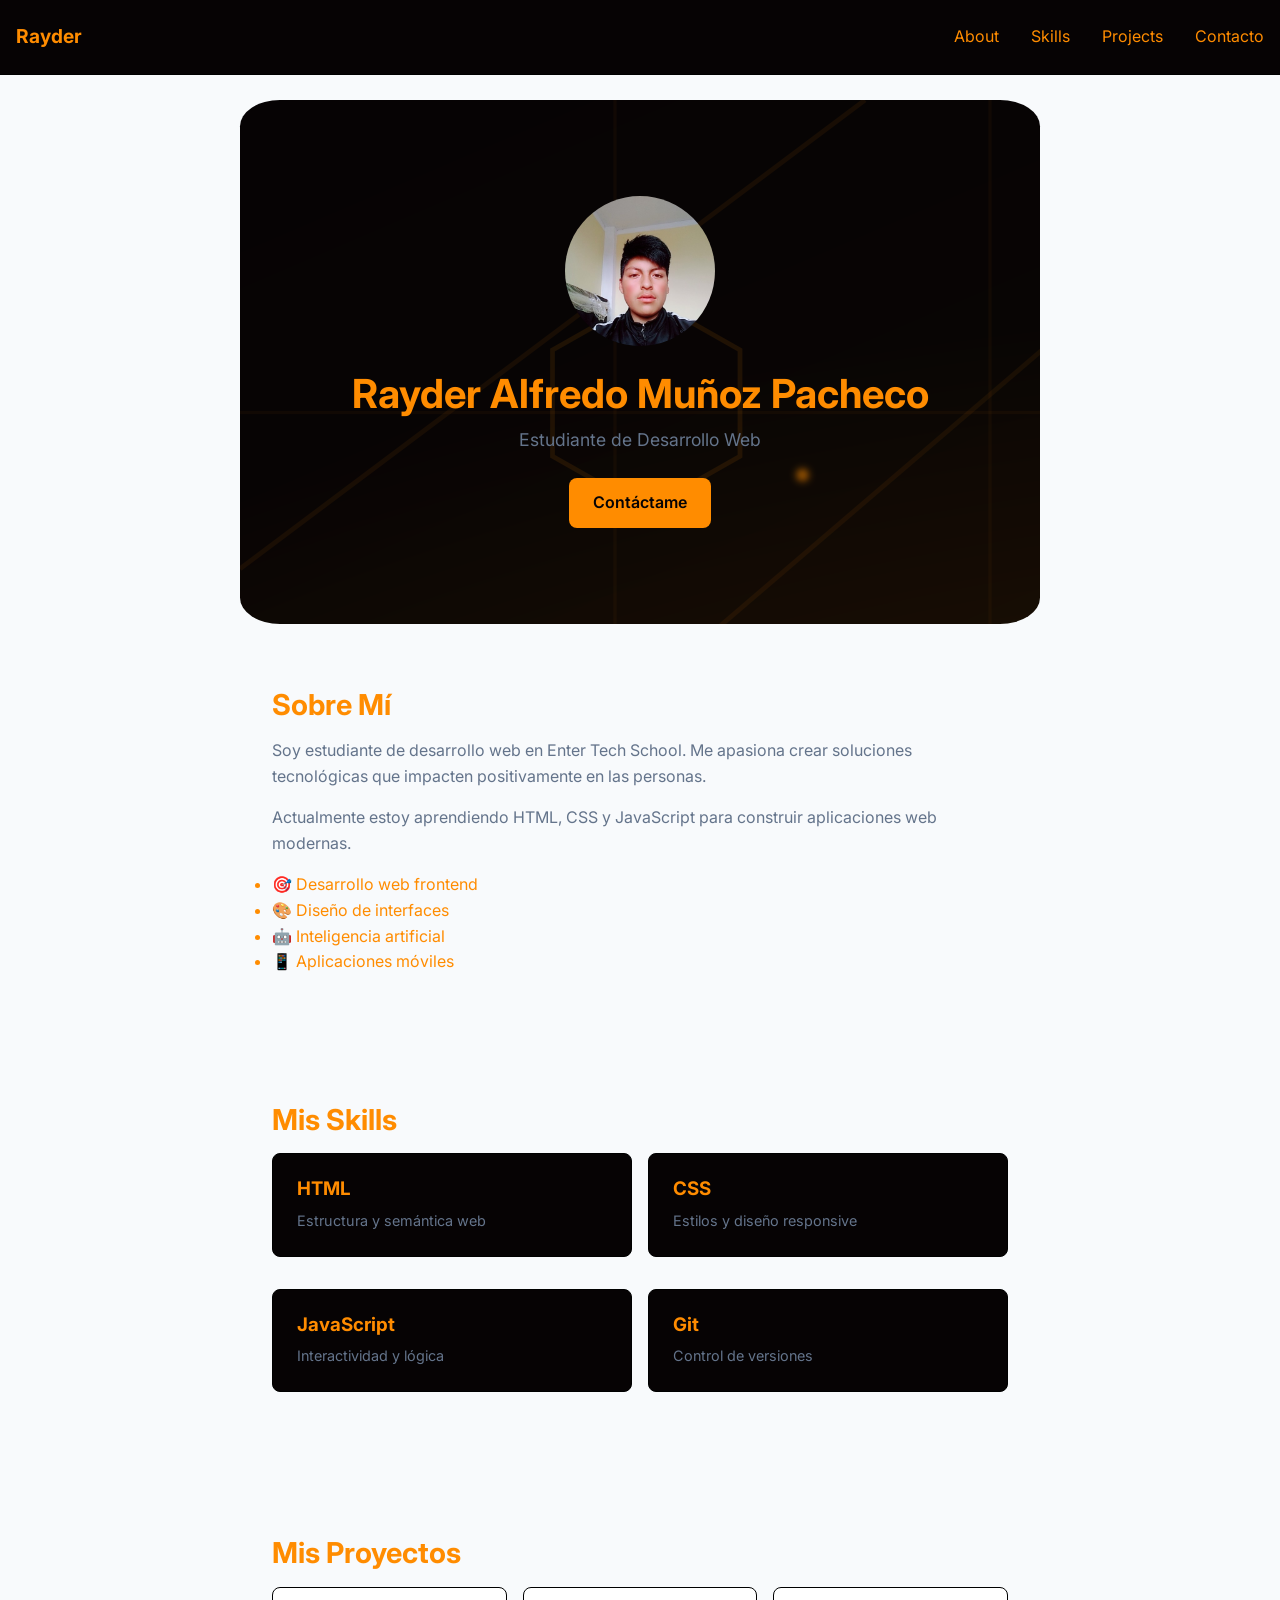
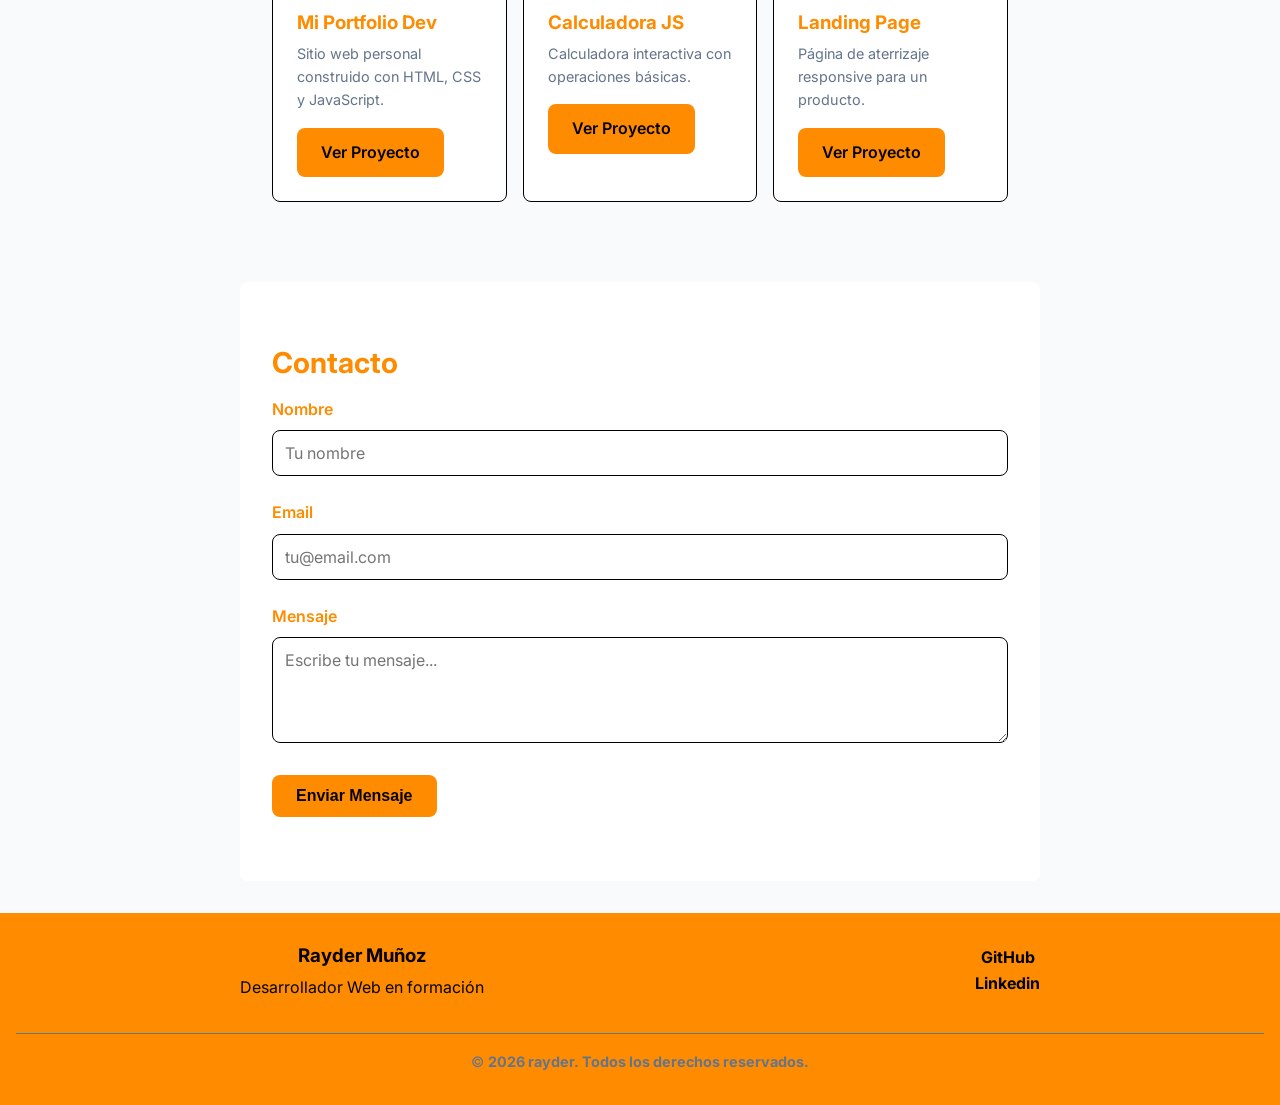
<file: index.html>
<!DOCTYPE html>
<html lang="es">

<head>
    <meta charset="UTF-8">
    <meta name="viewport" content="width=device-width, initial-scale=1.0">
    <title>Mi Portfolio </title>
    <!-- Google Fonts -->
    <link href="https://fonts.googleapis.com/css2?family=Inter:wght@400;600;700&display=swap" rel="stylesheet">
    <!-- Estilos -->
    <link rel="stylesheet" href="styles.css">
</head>

<body>
    <!-- El contenido va aquí -->
    <nav id="baner"> <!-- nav viene de navegacion -->
        <div class="nav-brand">Rayder</div> 
        <!-- agregar un botón a la página -->
        <button class="nav-toggle" aria-label="Abrir menú">☰</button>
        <!-- ul - Unordered list -->
        <!-- ol - Ordered list -->
        <!-- lista desordenada -->
        <ul class="nav-links">
            <!-- li - List item -->
            <li><a href="#about">About</a></li>
            <!-- a - anchor -->
            <li><a href="#skills">Skills</a></li> 
            <li><a href="#projects">Projects</a></li>
            <li><a href="#contact">Contacto</a></li>
        </ul>
    </nav>
    <br>


    <section id="hero">
        <!-- img - imagen -->
        <img src="foto.jpg" alt="Foto" class="hero-img">
        <!-- h1 (h) Heading -->
        <!-- h1 ... h6. h1 - h3 -->
        <h1>Rayder Alfredo Muñoz Pacheco</h1>
        <!-- p - paragraph -->
        <p class="hero-subtitle">Estudiante de Desarrollo Web</p>
        <a href="#contact" class="btn">Contáctame</a>
    </section>

    <!-- About -->
    <section id="about">
        <!-- h2 - subtitulo -->
        <h2>Sobre Mí</h2>
        <!-- parrafos -->
        <p>
            Soy estudiante de desarrollo web en Enter Tech School.
            Me apasiona crear soluciones tecnológicas que impacten
            positivamente en las personas.
        </p>
        <p>
            Actualmente estoy aprendiendo HTML, CSS y JavaScript
            para construir aplicaciones web modernas.
        </p>
        <!-- lista desordenada -->
        <ul class="about-interests">
            <!-- list iteam -->
            <li>🎯 Desarrollo web frontend</li>
            <li>🎨 Diseño de interfaces</li>
            <li>🤖 Inteligencia artificial</li>
            <li>📱 Aplicaciones móviles</li>
        </ul>
    </section>

    <!-- Skills -->
    <section id="skills">
        <!-- id: SOLO PUEDE EXISTIR UNO -->
        <!-- class: Puede haber más de uno -->
        <h2>Mis Skills</h2>
        <div class="skills-container">
            <div class="skill-card">
                <h3 id="def">HTML</h3>
                <p>Estructura y semántica web</p>
            </div>
            <div class="skill-card">
                <h3>CSS</h3>
                <p>Estilos y diseño responsive</p>
            </div>
            <div class="skill-card">
                <h3>JavaScript</h3>
                <p>Interactividad y lógica</p>
            </div>
            <div class="skill-card">
                <h3>Git</h3>
                <p>Control de versiones</p>
            </div>
        </div>
    </section>

    <!-- Projects -->
    <section id="projects">
        <h2>Mis Proyectos</h2>
        <div class="projects-container">
            <article class="project-card">
                <h3>Mi Portfolio Dev</h3>
                <p>Sitio web personal construido con HTML, CSS y JavaScript.</p>
                <a href="#" class="btn">Ver Proyecto</a>
            </article>
            <article class="project-card">
                <h3>Calculadora JS</h3>
                <p>Calculadora interactiva con operaciones básicas.</p>
                <a href="#" class="btn">Ver Proyecto</a>
            </article>
            <article class="project-card">
                <h3>Landing Page</h3>
                <p>Página de aterrizaje responsive para un producto.</p>
                <a href="#" class="btn">Ver Proyecto</a>
            </article>
        </div>
    </section>

    <!-- Contact -->
    <section id="contact">
        <h2>Contacto</h2>
        <form id="contact-form" class="rojo azul verde">
            <div class="form-group">
                <label for="nombre">Nombre</label>
                <input type="text" id="nombre" name="nombre" placeholder="Tu nombre" required>
            </div>
            <div class="form-group">
                <label for="email">Email</label>
                <input type="email" id="email" name="email" placeholder="tu@email.com" required>
            </div>
            <div class="form-group">
                <label for="mensaje">Mensaje</label>
                <textarea id="mensaje" name="mensaje" rows="4" placeholder="Escribe tu mensaje..." required></textarea>
            </div>
            <button type="submit" class="btn">Enviar Mensaje</button>
            <p id="form-feedback" class="form-feedback"></p>
        </form>
    </section>

    <footer>
        <div class="footer-content">
            <div class="footer-section">
                <h3>Rayder Muñoz</h3>
                <p>Desarrollador Web en formación</p>
            </div>
            <div class="footer-section">
                <ul>
                    <li><a href="https://github.com/TU-USUARIO" target="_blank"><b>GitHub</b></a></li>
                    <li><a href="https://linkedin.com/in/TU-USUARIO" target="_blank"><b>Linkedin</b></a></li>
                </ul>
            </div>
        </div>
        <p class="footer-copy">&copy; <b> 2026 rayder. Todos los derechos reservados.</b></p>
    </footer>
    <script src="script.js"></script>
</body>

</html>
</file>
<file: styles.css>
:root {
    --color-primary: #FF8C00;
    --color-primary-dark: #9ba8b9;
    --color-bg: #f8fafc;
    --color-text: #FF8C00;
    --color-text-light: #64748b;
    --color-white: #060304;
    --color-border: #000;
    --font-main: 'Inter', sans-serif;
}

/* Reset */
* {
    margin: 0;
    padding: 0;
    box-sizing: border-box;
}

html {
    scroll-behavior: smooth;
}

/* Base */
body {
    font-family: var(--font-main);
    line-height: 1.6;
    color: var(--color-text);
    background-color: var(--color-bg);
}

#baner {
    background-color: #060304;
}

a {
    text-decoration: none;
    color: var(--color-primary);
}

h1,
h2,
h3 {
    line-height: 1.2;
}

img {
    max-width: 100%;
    height: auto;
}

/* Nav */
nav {
    background-color: var(--color-white);
    padding: 1rem;
    display: flex;
    justify-content: space-between;
    align-items: center;
    border-bottom: 1px solid var(--color-border);
    position: sticky;
    top: 0;
    z-index: 100;
}

.nav-brand {
    font-weight: 700;
    font-size: 1.2rem;
    color: var(--color-primary);
}

.nav-toggle {
    background: none;
    border: none;
    font-size: 1.5rem;
    cursor: pointer;
    display: block;
}

.nav-links {
    display: none;
    list-style: none;
    position: absolute;
    top: 100%;
    left: 0;
    right: 0;
    background-color: var(--color-white);
    border-bottom: 1px solid var(--color-border);
    padding: 1rem;
}

.nav-links.active {
    display: flex;
    flex-direction: column;
    gap: 0.5rem;
}

.nav-links a {
    color: var(--color-text);
    padding: 0.5rem 0;
    display: block;
}

/* Hero */
#hero {
    text-align: center;
    padding: 4rem 1rem;
    background-image: url('hero-bg.png');
    border-radius: 5%;
}

.hero-img {
    width: 150px;
    height: 150px;
    border-radius: 50%;
    object-fit: cover;
    margin-bottom: 1rem;
}

#hero h1 {
    font-size: 2rem;
    margin-bottom: 0.5rem;
}

.hero-subtitle {
    color: var(--color-text-light);
    font-size: 1.1rem;
    margin-bottom: 1.5rem;
}

.btn {
    display: inline-block;
    background-color: var(--color-primary);
    color: var(--color-white);
    padding: 0.75rem 1.5rem;
    border: none;
    border-radius: 0.5rem;
    font-size: 1rem;
    font-weight: 600;
    cursor: pointer;
    transition: background-color 0.3s ease;
}

.btn:hover {
    background-color: var(--color-primary-dark);
}

/* Secciones */
section {
    padding: 3rem 1rem;
    max-width: 800px;
    margin: 0 auto;
}

section h2 {
    font-size: 1.8rem;
    margin-bottom: 1rem;
}

#about p {
    margin-bottom: 1rem;
    color: var(--color-text-light);
}

/* Skills */
.skills-container {
    margin-top: 1rem;
}

.skill-card {
    background-color: var(--color-white);
    border: 1px solid var(--color-border);
    border-radius: 0.5rem;
    padding: 1.5rem;
    margin-bottom: 1rem;
}

.skill-card h3 {
    color: var(--color-primary);
    margin-bottom: 0.5rem;
}

.skill-card p {
    color: var(--color-text-light);
    font-size: 0.9rem;
}

/* Projects */
.project-card {
    background-color: #ffffff;
    border: 1px solid var(--color-border);
    border-radius: 0.5rem;
    padding: 1.5rem;
    margin-bottom: 1rem;
}

.project-card h3 {
    color: #FF8C00;
    margin-bottom: 0.5rem;
}

.project-card p {
    color: var(--color-text-light);
    font-size: 0.9rem;
    margin-bottom: 1rem;
}

/* Contact */
#contact {
    background-color: #ffffff;
    border-radius: 0.5rem;
}

.form-group {
    margin-bottom: 1.5rem;
}

.form-group label {
    display: block;
    margin-bottom: 0.5rem;
    font-weight: 600;
}

.form-group input,
.form-group textarea {
    width: 100%;
    padding: 0.75rem;
    border: 1px solid var(--color-border);
    border-radius: 0.5rem;
    font-family: 'Inter', sans-serif;
    font-size: 1rem;
}

/* Footer */
footer {
    background-color: #1e293b;
    color: #ffffff;
    padding: 2rem 1rem;
    margin-top: 2rem;
    text-align: center;
}

footer a {
    color: var(--color-border);
}

.skills-container,
.projects-container {
    display: flex;
    flex-wrap: wrap;
    gap: 1rem;
    margin-top: 1rem;
}

.skill-card,
.project-card {
    flex: 1 1 100%;
}

.skill-card {
    flex: 1 1 calc(50% - 1rem);
}

.project-card {
    flex: 1 1 calc(33.333% - 1rem);
}

/* Footer */
footer {
    background-color: var(--color-text);
    color: var(--color-white);
    padding: 2rem 1rem;
    margin-top: 2rem;
}

.footer-content {
    max-width: 800px;
    margin: 0 auto;
}

.footer-section {
    margin-bottom: 1.5rem;
}

.footer-section h3 {
    margin-bottom: 0.5rem;
}

.footer-section ul {
    list-style: none;
}

.footer-section a {
    color: var(--color-border);
}

.footer-copy {
    text-align: center;
    margin-top: 2rem;
    padding-top: 1rem;
    border-top: 1px solid var(--color-text-light);
    color: var(--color-text-light);
    font-size: 0.9rem;
}


/* =========================
   RESPONSIVE (min-width: 768px)
   ========================= */
@media (min-width: 768px) {

    /* Nav horizontal en desktop */
    .nav-toggle {
        display: none;
    }

    .nav-links {
        display: flex;
        position: static;
        flex-direction: row;
        gap: 2rem;
        padding: 0;
        border: none;
        background: transparent;
    }

    .nav-links a:hover {
        color: var(--color-primary);
    }

    .footer-content {
        display: flex;
        justify-content: space-between;
        gap: 2rem;
    }

    .footer-section {
        margin-bottom: 0;
    }

    #hero {
        padding: 6rem 2rem;
    }

    #hero h1 {
        font-size: 2.5rem;
    }

    /* Secciones más anchas */
    section {
        padding: 4rem 2rem;
    }
}
</file>
